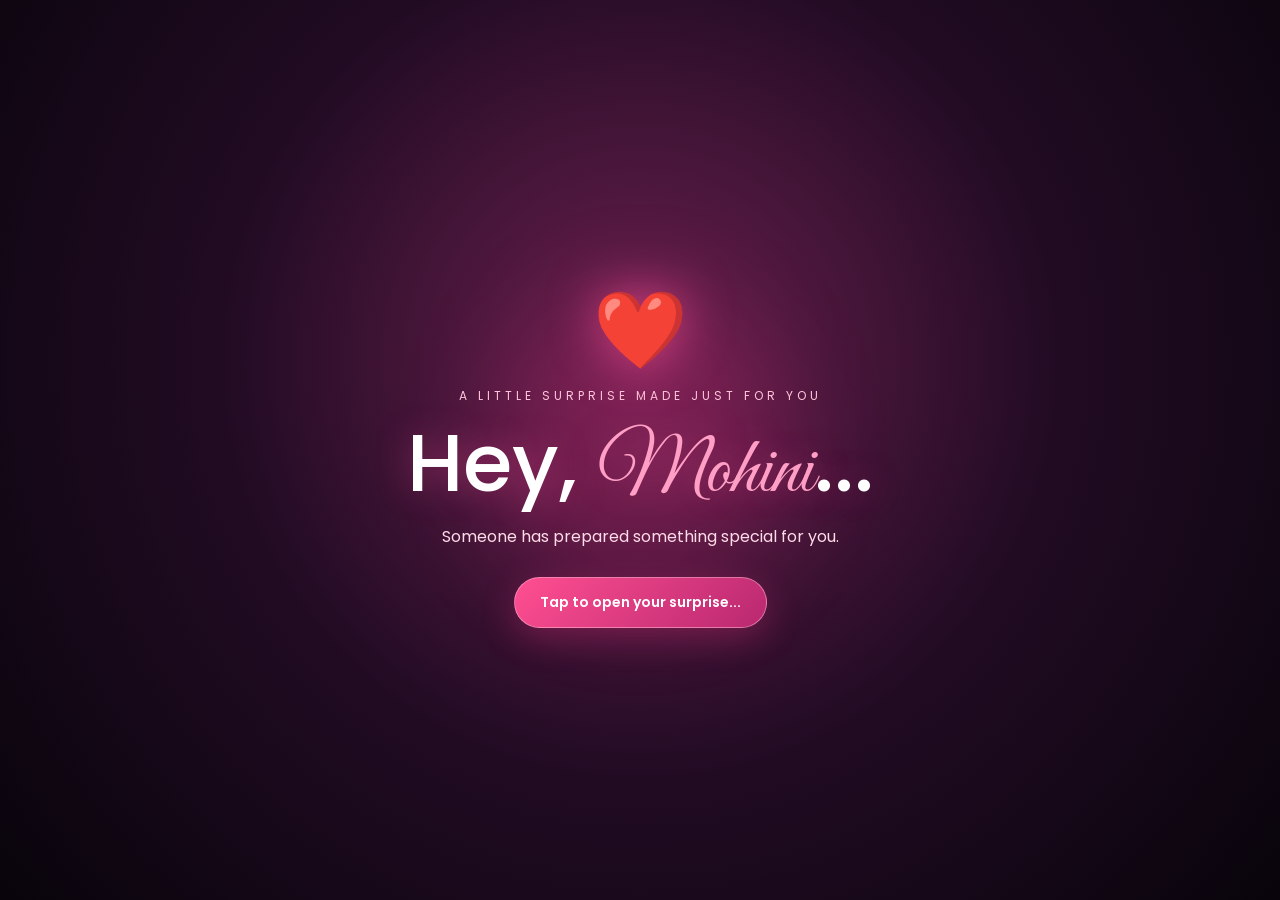
<file: index.html>
<!DOCTYPE html>
<html lang="en">
<head>
<meta charset="UTF-8">
<meta name="viewport" content="width=device-width, initial-scale=1.0">
<title>For Mohini ❤️</title>
<link rel="stylesheet" href="styles.css">
</head>
<body class="page1">
  <audio id="bgMusic" loop preload="auto">
    <source src="assets/birthday.mp3" type="audio/mpeg">
</audio>
<div id="intro" class="intro">
  <div class="intro-glow"></div>
  <div class="intro-content">
    <div class="intro-heart">❤️</div>
    <p class="eyebrow">A little surprise made just for you</p>
    <h1>Hey, <span>Mohini</span>...</h1>
    <p class="intro-text">Someone has prepared something special for you.</p>
    <button class="btn" id="openBtn" onclick="startMusic()">Tap to open your surprise...</button>
  </div>
</div>

<div id="petals"></div>
<div class="hearts"></div>
<div class="stars"></div>

<main class="hero hidden">
  <div class="music-pill" id="musicBtn">♫ Music: OFF</div>
  <p class="eyebrow">Today is all about you ❤️</p>
  <h1>Happy Birthday<br><span>Mohini</span> 💕</h1>
  <div class="divider">♡ ✦ ♡ ✦ ♡</div>
  <p class="typing" id="typing"></p>
  <p class="message">
    May your smile always stay this beautiful,<br>
    may your heart always stay happy,<br>
    and may every dream you carry come true.
  </p>
  <p class="love">You deserve all the love, care, happiness and success in the world. ❤️</p>
  <button class="btn" onclick="location.href='cake.html'">Continue to your surprise ✨</button>
</main>

<div class="floating-balloon b1">🎈</div>
<div class="floating-balloon b2">🎈</div>
<div class="floating-balloon b3">🎈</div>
<script src="script.js"></script>
</body>
</html>
</file>
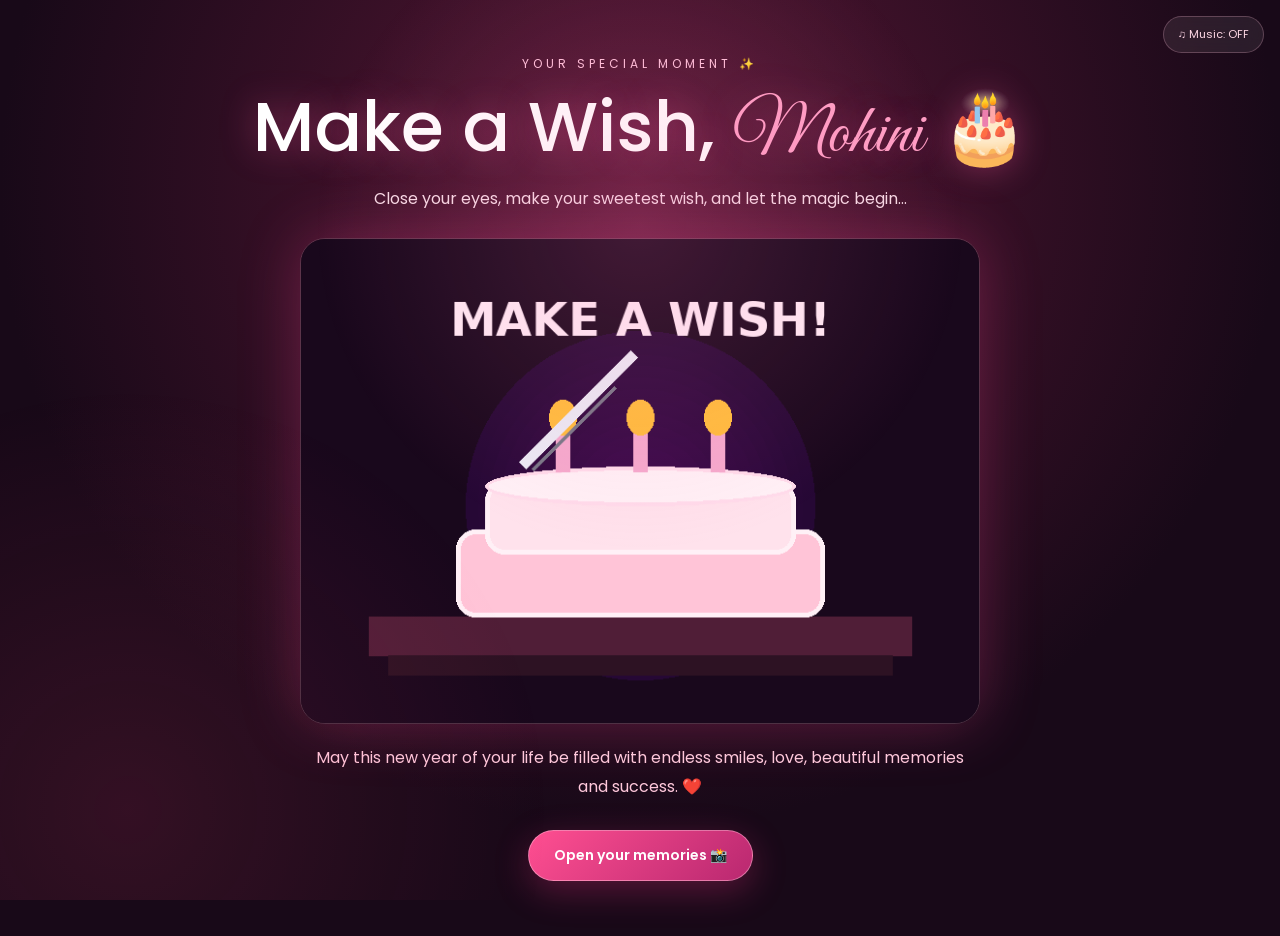
<file: cake.html>
<!DOCTYPE html>
<html lang="en">
<head>
<meta charset="UTF-8">
<meta name="viewport" content="width=device-width, initial-scale=1.0">
<title>Make a Wish, Mohini 🎂</title>
<link rel="stylesheet" href="styles.css">
</head>
<body class="page2">
  <audio id="bgMusic" loop preload="auto">
  <source src="assets/birthday.mp3" type="audio/mpeg">
</audio>
<div id="petals"></div>
<div class="confetti"></div>
<main class="cake-page">
  <div class="music-pill" id="musicBtn">♫ Music: OFF</div>
  <p class="eyebrow">Your special moment ✨</p>
  <h1>Make a Wish, <span>Mohini</span> 🎂</h1>
  <p class="subtitle">Close your eyes, make your sweetest wish, and let the magic begin...</p>
  <div class="cake-wrap">
    <img src="assets/cake_cutting.gif" alt="Animated birthday cake cutting">
  </div>
  <p class="wish">May this new year of your life be filled with endless smiles, love, beautiful memories and success. ❤️</p>
  <button class="btn" onclick="location.href='memories.html'">Open your memories 📸</button>
</main>
<script src="script.js"></script>
</body>
</html>
</file>
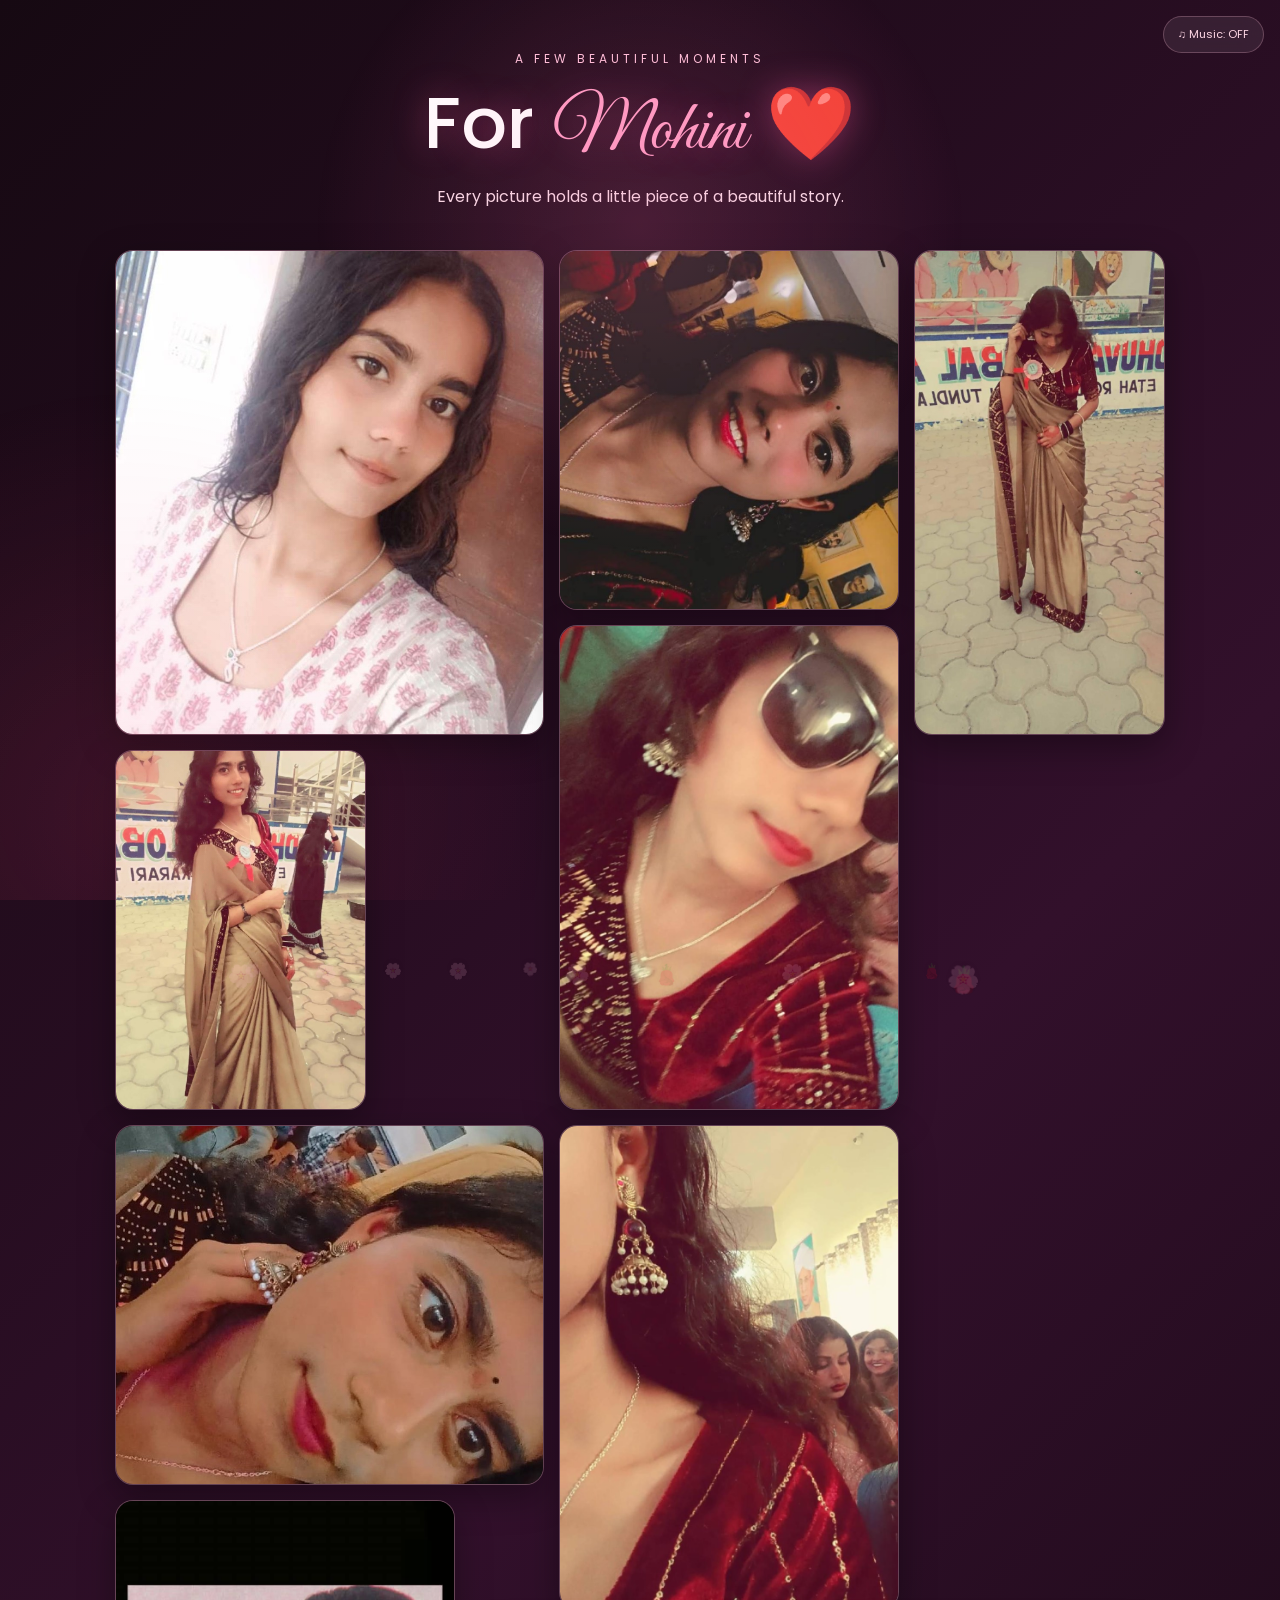
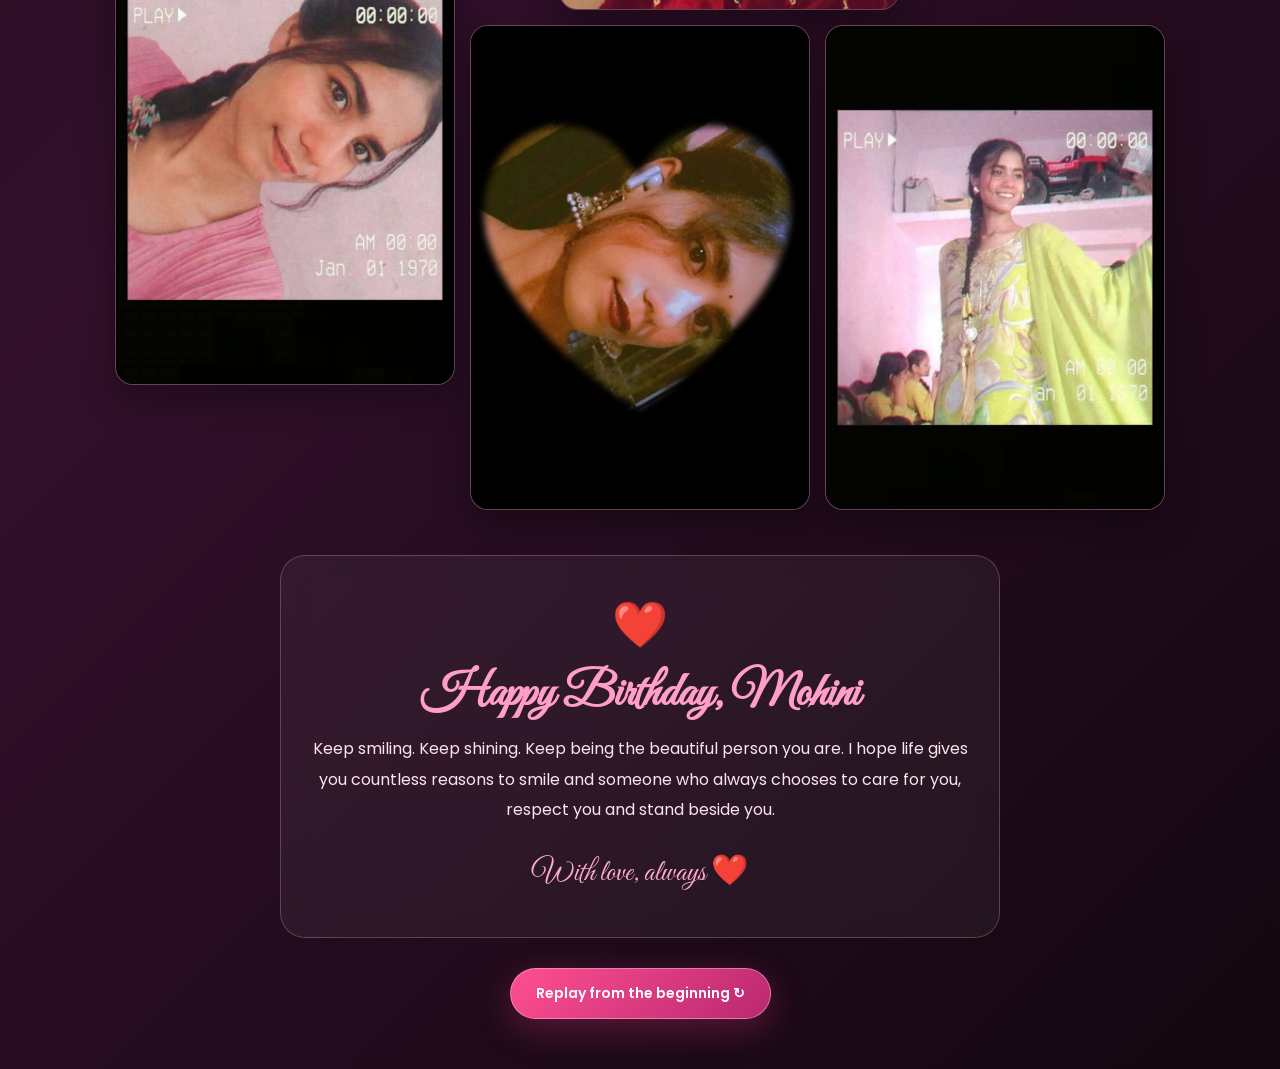
<file: memories.html>
<!DOCTYPE html>
<html lang="en">
<head>
<meta charset="UTF-8">
<meta name="viewport" content="width=device-width, initial-scale=1.0">
<title>Beautiful Mohini ❤️</title>
<link rel="stylesheet" href="styles.css">
</head>
<body class="page3">
  <audio id="bgMusic" loop preload="auto">
  <source src="assets/birthday.mp3" type="audio/mpeg">
</audio>
<div id="petals"></div>
<main class="memories">
  <div class="music-pill" id="musicBtn">♫ Music: OFF</div>
  <p class="eyebrow">A few beautiful moments</p>
  <h1>For <span>Mohini</span> ❤️</h1>
  <p class="subtitle">Every picture holds a little piece of a beautiful story.</p>

  <section class="gallery">
    <figure class="photo p1"><img src="assets/mohini_1.jpg" alt="Mohini"></figure>
    <figure class="photo p2"><img src="assets/mohini_2.jpg" alt="Mohini"></figure>
    <figure class="photo p3"><img src="assets/mohini_3.jpg" alt="Mohini"></figure>
    <figure class="photo p4"><img src="assets/mohini_4.jpg" alt="Mohini"></figure>
    <figure class="photo p5"><img src="assets/mohini_5.jpg" alt="Mohini"></figure>
    <figure class="photo p6"><img src="assets/mohini_6.jpg" alt="Mohini"></figure>
    <figure class="photo p7"><img src="assets/mohini_7.jpg" alt="Mohini"></figure>
    <figure class="photo p7"><img src="assets/mohini_8.jpg" alt="Mohini"></figure>
    <figure class="photo p7"><img src="assets/mohini_9.jpg" alt="Mohini"></figure>
    <figure class="photo p7"><img src="assets/mohini_10.jpg" alt="Mohini"></figure>
  </section>

  <div class="final-card">
    <div class="big-heart">❤️</div>
    <h2>Happy Birthday, Mohini</h2>
    <p>
      Keep smiling. Keep shining. Keep being the beautiful person you are.
      I hope life gives you countless reasons to smile and someone who always
      chooses to care for you, respect you and stand beside you.
    </p>
    <p class="signature">With love, always ❤️</p>
  </div>

  <button class="btn" onclick="location.href='index.html'">Replay from the beginning ↻</button>
</main>
<script src="script.js"></script>
</body>
</html>
</file>
<file: styles.css>
@import url('https://fonts.googleapis.com/css2?family=Great+Vibes&family=Poppins:wght@300;400;500;600;700&display=swap');

*{
  box-sizing:border-box;
  margin:0;
  padding:0
}

html{
  scroll-behavior:smooth
}

body{
  min-height:100vh;
  overflow-x:hidden;
  font-family:Poppins,Arial,sans-serif;
  color:#fff;
  background:#100712
}

body:before{
  content:"";
  position:fixed;
  inset:0;
  pointer-events:none;
  z-index:10;
  background:
    radial-gradient(circle at 50% 25%,rgba(255,110,170,.18),transparent 35%),
    radial-gradient(circle at 10% 90%,rgba(255,70,120,.12),transparent 30%)
}

.hidden{
  display:none!important
}

.intro{
  position:fixed;
  inset:0;
  z-index:1000;
  display:flex;
  align-items:center;
  justify-content:center;
  text-align:center;
  background:
    radial-gradient(circle at 50% 40%,#6c204f,#210b23 50%,#08040b);
  transition:opacity .9s,visibility .9s
}

.intro.hide{
  opacity:0;
  visibility:hidden
}

.intro-content{
  position:relative;
  width:min(720px,92%);
  padding:35px
}

.intro-heart{
  font-size:76px;
  animation:pulse 1.2s infinite;
  filter:drop-shadow(0 0 25px rgba(255,80,150,.7))
}

.intro h1{
  font-size:clamp(42px,9vw,80px);
  font-weight:500;
  margin:10px 0
}

.intro h1 span,
h1 span,
h2{
  font-family:"Great Vibes",cursive;
  color:#ff9fc5
}

.intro-text{
  color:#ffdce9;
  margin:0 auto 28px
}

.intro-glow{
  position:absolute;
  width:300px;
  height:300px;
  border-radius:50%;
  background:rgba(255,50,140,.16);
  filter:blur(50px);
  animation:glow 3s infinite alternate
}

@keyframes glow{
  to{
    transform:scale(1.4);
    opacity:.4
  }
}

.hero,
.cake-page,
.memories{
  position:relative;
  z-index:2
}

.page1{
  background:
    radial-gradient(circle at 50% 30%,#561b46 0,#1d0b20 45%,#09050b 100%);
  display:flex;
  align-items:center;
  justify-content:center;
  text-align:center
}

.hero{
  width:min(900px,92%);
  padding:70px 20px
}

.eyebrow{
  text-transform:uppercase;
  letter-spacing:4px;
  font-size:12px;
  color:#ffc4db;
  margin-bottom:18px
}

h1{
  font-size:clamp(42px,9vw,88px);
  line-height:1.02;
  font-weight:500;
  text-shadow:0 0 35px rgba(255,90,160,.4)
}

.divider{
  margin:28px 0;
  color:#ffc2d8;
  letter-spacing:8px
}

.typing{
  min-height:30px;
  color:#ffb2ce;
  font-size:18px;
  margin-bottom:18px
}

.message{
  font-size:clamp(15px,2.5vw,21px);
  line-height:1.9;
  color:#ffeaf2
}

.love{
  margin:25px auto 35px;
  max-width:680px;
  color:#ffb7d0;
  font-size:15px;
  line-height:1.8
}

.btn{
  border:1px solid rgba(255,190,215,.5);
  background:linear-gradient(135deg,#ff4f91,#b92870);
  color:white;
  padding:14px 25px;
  border-radius:999px;
  font:600 14px Poppins;
  cursor:pointer;
  box-shadow:0 10px 35px rgba(255,55,135,.28);
  transition:.3s;
  position:relative;
  z-index:20
}

.btn:hover{
  transform:translateY(-3px) scale(1.02);
  box-shadow:0 15px 40px rgba(255,55,135,.45)
}

.music-pill{
  position:fixed;
  right:16px;
  top:16px;
  z-index:30;
  padding:9px 14px;
  border-radius:999px;
  background:rgba(255,255,255,.08);
  border:1px solid rgba(255,190,215,.25);
  backdrop-filter:blur(10px);
  font-size:11px;
  color:#ffd8e6;
  cursor:pointer
}

.floating-balloon{
  position:fixed;
  font-size:55px;
  opacity:.7;
  animation:float 5s ease-in-out infinite;
  z-index:1
}

.b1{
  left:7%;
  bottom:12%
}

.b2{
  right:8%;
  top:16%;
  animation-delay:1s
}

.b3{
  left:17%;
  top:12%;
  font-size:35px;
  animation-delay:2s
}

@keyframes float{
  50%{
    transform:translateY(-30px) rotate(5deg)
  }
}

.petal{
  position:fixed;
  top:-30px;
  z-index:15;
  pointer-events:none;
  animation:fall linear forwards;
  filter:drop-shadow(0 2px 3px rgba(0,0,0,.2))
}

@keyframes fall{
  to{
    transform:translateY(110vh) rotate(540deg);
    opacity:.15
  }
}

.page2{
  background:
    radial-gradient(circle at 50% 20%,#581735,#180918 65%);
  display:flex;
  align-items:center;
  justify-content:center;
  text-align:center
}

.cake-page{
  width:min(900px,94%);
  padding:55px 15px
}

.cake-page h1{
  font-size:clamp(38px,7vw,70px)
}

.subtitle{
  color:#f8dce7;
  line-height:1.8;
  margin:14px auto 24px;
  max-width:650px
}

.cake-wrap{
  width:min(680px,96vw);
  margin:20px auto;
  border-radius:25px;
  overflow:hidden;
  box-shadow:0 0 60px rgba(255,72,150,.28);
  border:1px solid rgba(255,200,225,.2)
}

.cake-wrap img{
  width:100%;
  display:block
}

.wish{
  max-width:650px;
  margin:20px auto 28px;
  line-height:1.8;
  color:#ffc8db
}

.page3{
  background:
    linear-gradient(135deg,#160912,#32102b 50%,#12070f);
  padding:50px 15px;
  text-align:center
}

.memories{
  max-width:1050px;
  margin:auto
}

.memories h1{
  font-size:clamp(42px,7vw,72px)
}

/* PHOTO GALLERY */

.gallery{
  margin:38px auto;
  display:grid;
  grid-template-columns:repeat(12,1fr);
  grid-auto-rows:110px;
  gap:15px
}

.photo{
  margin:0;
  overflow:hidden;
  border-radius:18px;
  border:1px solid rgba(255,190,215,.3);
  box-shadow:0 12px 35px rgba(0,0,0,.35);
  background:#24101e
}

.photo img{
  width:100%;
  height:100%;
  object-fit:cover;
  display:block;
  transition:transform .6s
}

.photo:hover img{
  transform:scale(1.07)
}

/* PHOTOS 1-10 */

.p1{
  grid-column:span 5;
  grid-row:span 4
}

.p2{
  grid-column:span 4;
  grid-row:span 3
}

.p3{
  grid-column:span 3;
  grid-row:span 4
}

.p4{
  grid-column:span 4;
  grid-row:span 4
}

.p5{
  grid-column:span 3;
  grid-row:span 3
}

.p6{
  grid-column:span 5;
  grid-row:span 3
}

.p7{
  grid-column:span 4;
  grid-row:span 4
}

.p8{
  grid-column:span 4;
  grid-row:span 4
}

.p9{
  grid-column:span 4;
  grid-row:span 3
}

.p10{
  grid-column:span 4;
  grid-row:span 4
}

/* FINAL CARD */

.final-card{
  max-width:720px;
  margin:45px auto 30px;
  padding:35px 25px;
  border:1px solid rgba(255,190,215,.25);
  background:rgba(255,255,255,.05);
  backdrop-filter:blur(12px);
  border-radius:25px
}

.big-heart{
  font-size:45px;
  animation:pulse 1.3s infinite
}

.final-card h2{
  font-size:48px;
  margin:5px 0 10px
}

.final-card p{
  line-height:1.9;
  color:#ffe3ec
}

.signature{
  margin-top:20px!important;
  color:#ffabc9!important;
  font-family:"Great Vibes",cursive;
  font-size:30px
}

@keyframes pulse{
  50%{
    transform:scale(1.18)
  }
}

/* MOBILE */

@media(max-width:700px){

  .hero,
  .cake-page{
    padding:40px 15px
  }

  .gallery{
    grid-template-columns:repeat(2,1fr);
    grid-auto-rows:190px;
    gap:10px
  }

  .photo{
    grid-column:span 1!important;
    grid-row:span 1!important
  }

  .p1,
  .p4,
  .p6,
  .p8,
  .p10{
    grid-column:span 2!important
  }

  .final-card h2{
    font-size:40px
  }

  .music-pill{
    right:10px;
    top:10px
  }
}
</file>
